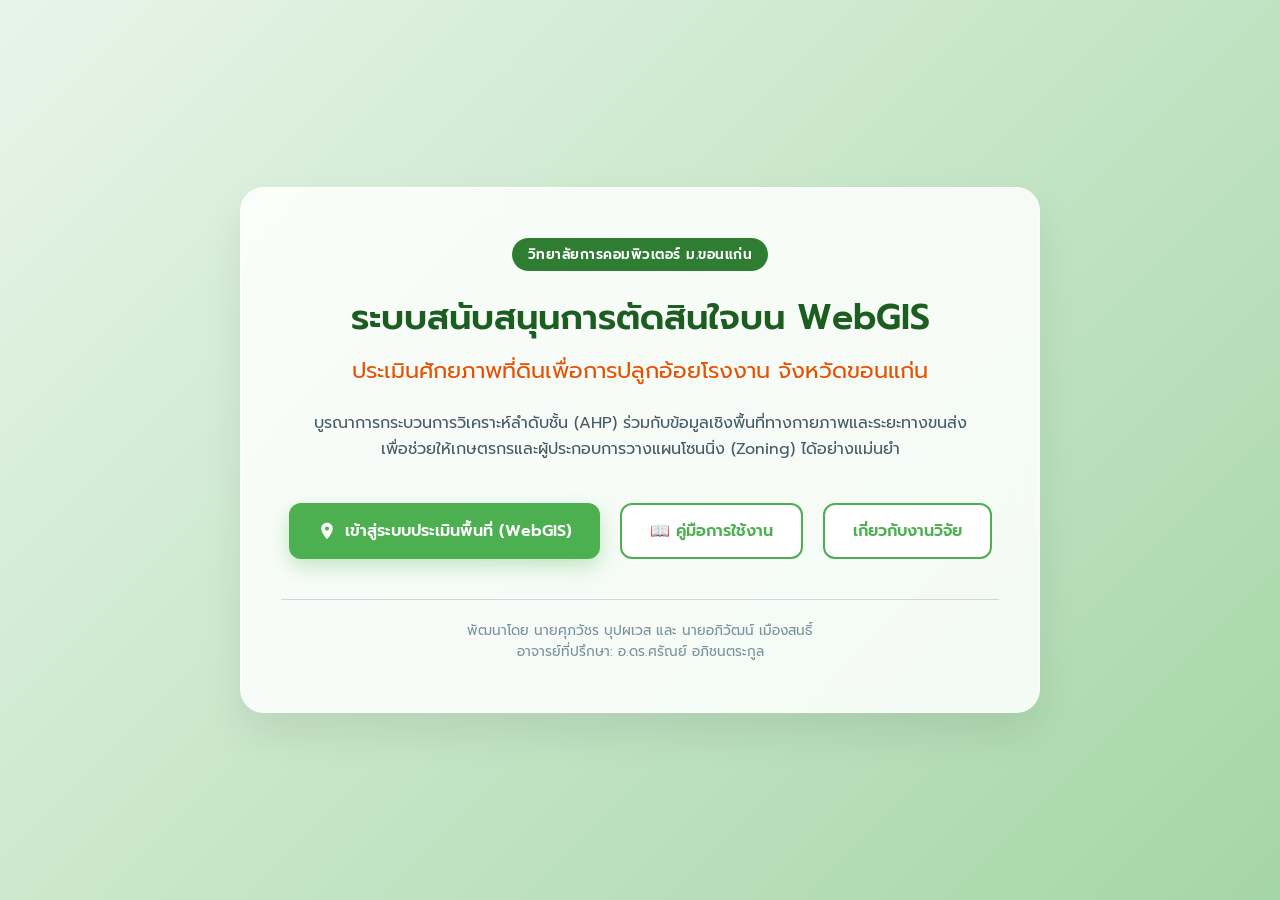
<file: index.html>
<!DOCTYPE html>
<html lang="th">
<head>
    <meta charset="UTF-8">
    <meta name="viewport" content="width=device-width, initial-scale=1.0">
    <title>Sugarcane AHP | ระบบประเมินศักยภาพที่ดินปลูกอ้อย</title>
    <link href="https://fonts.googleapis.com/css2?family=Prompt:wght@300;400;600&display=swap" rel="stylesheet">
    <link rel="stylesheet" href="css/landing.css">
    
    <!-- เพิ่ม CSS สำหรับหน้าต่าง Modal คู่มือการใช้งานโดยเฉพาะ -->
    <style>
        .modal { position: fixed; top: 0; left: 0; width: 100%; height: 100%; background: rgba(0,0,0,0.5); z-index: 2000; backdrop-filter: blur(3px); display: none; }
        .modal-content { background: #fff; padding: 30px; border-radius: 16px; max-width: 650px; width: 90%; max-height: 90vh; overflow-y: auto; box-shadow: 0 10px 40px rgba(0,0,0,0.2); position: relative; margin: 5vh auto; color: #333; }
        .guide-step { display: flex; align-items: flex-start; margin-bottom: 20px; text-align: left; background: #fbfcfc; padding: 15px; border-radius: 10px; border: 1px solid #eaeeec; }
        .step-num { background: #2e7d32; color: white; width: 35px; height: 35px; border-radius: 50%; display: flex; align-items: center; justify-content: center; font-weight: bold; font-size: 1.2rem; margin-right: 15px; flex-shrink: 0; }
        .step-content h4 { margin: 0 0 5px 0; color: #2c3e50; font-size: 1.1rem; }
        .step-content p { margin: 0; color: #555; font-size: 0.95rem; line-height: 1.5; font-weight: normal; }
        .icon-demo { background: #eaeeec; padding: 3px 8px; border-radius: 5px; font-size: 0.9rem; }
        #closeGuideBtn { position: absolute; top: 20px; right: 20px; background: none; border: none; font-size: 1.5rem; cursor: pointer; color: #999; }
        #closeGuideBtn:hover { color: #d32f2f; }
    </style>
</head>
<body>
    <div class="hero-section">
        <div class="glass-card">
            <div class="project-badge">วิทยาลัยการคอมพิวเตอร์ ม.ขอนแก่น</div>
            <h1>ระบบสนับสนุนการตัดสินใจบน WebGIS</h1>
            <h2>ประเมินศักยภาพที่ดินเพื่อการปลูกอ้อยโรงงาน จังหวัดขอนแก่น</h2>
            <p class="description">
                บูรณาการกระบวนการวิเคราะห์ลำดับชั้น (AHP) ร่วมกับข้อมูลเชิงพื้นที่ทางกายภาพและระยะทางขนส่ง 
                เพื่อช่วยให้เกษตรกรและผู้ประกอบการวางแผนโซนนิ่ง (Zoning) ได้อย่างแม่นยำ
            </p>
            
            <div class="action-buttons">
                <!-- ลิงก์ไปยังหน้าแผนที่ -->
                <a href="app.html" class="btn btn-primary">
                    <svg width="20" height="20" fill="currentColor" viewBox="0 0 24 24"><path d="M12 2C8.13 2 5 5.13 5 9c0 5.25 7 13 7 13s7-7.75 7-13c0-3.87-3.13-7-7-7zm0 9.5c-1.38 0-2.5-1.12-2.5-2.5s1.12-2.5 2.5-2.5 2.5 1.12 2.5 2.5-1.12 2.5-2.5 2.5z"/></svg>
                    เข้าสู่ระบบประเมินพื้นที่ (WebGIS)
                </a>
                
                <!-- ปุ่มเปิดคู่มือการใช้งาน -->
                <button id="openGuideBtn" class="btn btn-secondary" style="cursor: pointer;">📖 คู่มือการใช้งาน</button>
                
                <a href="about.html" class="btn btn-secondary">เกี่ยวกับงานวิจัย</a>
            </div>

            <div class="footer-credit">
                พัฒนาโดย นายศุภวัชร บุปผเวส และ นายอภิวัฒน์ เมืองสนธิ์<br>
                อาจารย์ที่ปรึกษา: อ.ดร.ศรัณย์ อภิชนตระกูล
            </div>
        </div>
    </div>

    <!-- หน้าต่างคู่มือการใช้งาน (Modal) -->
    <div id="guideModal" class="modal">
        <div class="modal-content">
            <button id="closeGuideBtn">&times;</button>
            <h3 style="margin-top: 0; color: #1b5e20; font-size: 1.3rem; border-bottom: 2px solid #e8f5e9; padding-bottom: 10px; margin-bottom: 20px; text-align: left;">
                📖 วิธีการใช้งานระบบ (สำหรับผู้เริ่มต้น)
            </h3>
            
            <div class="guide-step">
                <div class="step-num">1</div>
                <div class="step-content">
                    <h4>นำเข้าข้อมูลแผนที่ (Upload)</h4>
                    <p>ไปที่เมนูขวามือ คลิกที่ไอคอน <span class="icon-demo">📎</span> เพื่ออัปโหลดไฟล์ (รองรับไฟล์ <b>.tif</b> หรือไฟล์ Shapefile ที่ต้องบีบอัดเป็น <b>.zip</b> ก่อนอัปโหลด)</p>
                </div>
            </div>

            <div class="guide-step">
                <div class="step-num">2</div>
                <div class="step-content">
                    <h4>กำหนดเกณฑ์คะแนน (Classify)</h4>
                    <p>หลังจากระบบประมวลผลไฟล์เสร็จสิ้น ให้คลิกไอคอน <span class="icon-demo">🎯</span> เพื่อกำหนดช่วงข้อมูลและระบุคะแนน (เช่น ห่างแหล่งน้ำ 0-1 กม. ให้ 10 คะแนน)</p>
                </div>
            </div>

            <div class="guide-step">
                <div class="step-num">3</div>
                <div class="step-content">
                    <h4>เปรียบเทียบปัจจัย (AHP Matrix)</h4>
                    <p>คลิกปุ่ม <b>"สร้าง Matrix"</b> เพื่อเปิดตารางเปรียบเทียบค่าน้ำหนักความสำคัญรายคู่ เมื่อกรอกเสร็จให้คลิก <b>"1. คำนวณน้ำหนัก"</b></p>
                </div>
            </div>

            <div class="guide-step">
                <div class="step-num">4</div>
                <div class="step-content">
                    <h4>ประมวลผลแผนที่ (Overlay)</h4>
                    <p>คลิกปุ่ม <b>"2. คำนวณแผนที่"</b> ระบบจะวิเคราะห์ข้อมูลทั้งหมดและแสดงพื้นที่เหมาะสมที่สุดบนแผนที่</p>
                </div>
            </div>

            <div class="guide-step">
                <div class="step-num">5</div>
                <div class="step-content">
                    <h4>ดาวน์โหลดผลลัพธ์ (Download)</h4>
                    <p>เลือกนามสกุลไฟล์ที่ต้องการในกล่องดาวน์โหลดด้านล่าง (เช่น Shapefile, GeoJSON) แล้วนำไปใช้งานต่อในโปรแกรม GIS ได้ทันที</p>
                </div>
            </div>
        </div>
    </div>

    <!-- สคริปต์ควบคุมการเปิด-ปิดหน้าต่าง Modal -->
    <script>
        const modal = document.getElementById('guideModal');
        const openBtn = document.getElementById('openGuideBtn');
        const closeBtn = document.getElementById('closeGuideBtn');

        openBtn.onclick = function() {
            modal.style.display = 'block';
        }
        
        closeBtn.onclick = function() {
            modal.style.display = 'none';
        }
        
        window.onclick = function(event) {
            if (event.target == modal) {
                modal.style.display = 'none';
            }
        }
    </script>
</body>
</html>
</file>
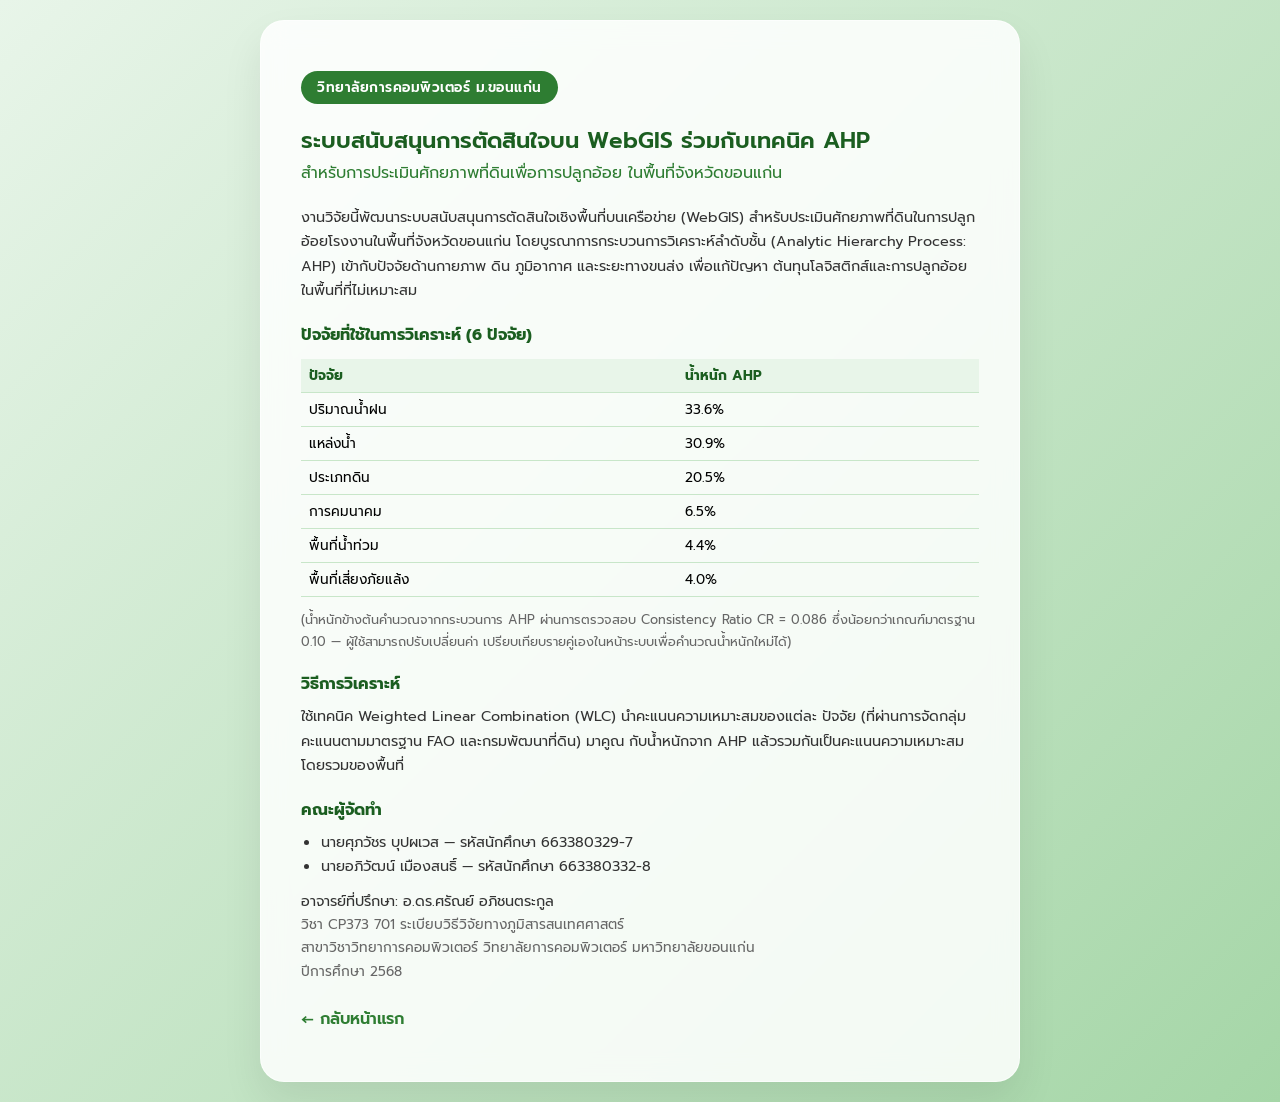
<file: about.html>
<!DOCTYPE html>
<html lang="th">
<head>
    <meta charset="UTF-8">
    <meta name="viewport" content="width=device-width, initial-scale=1.0">
    <title>เกี่ยวกับงานวิจัย | Sugarcane AHP WebGIS</title>
    <link href="https://fonts.googleapis.com/css2?family=Prompt:wght@300;400;600&display=swap" rel="stylesheet">
    <link rel="stylesheet" href="css/landing.css">
    <style>
        .about-card { max-width: 760px; text-align: left; }
        .about-card h1 { font-size: 1.4rem; margin-bottom: 4px; }
        .about-card h2 { font-size: 1rem; font-weight: 400; color: #2e7d32; margin-bottom: 20px; }
        .about-card h3 { font-size: 1rem; color: #1b5e20; margin: 20px 0 8px; }
        .about-card p, .about-card li { font-size: 0.9rem; color: #333; line-height: 1.7; }
        .about-card ul { padding-left: 20px; margin-bottom: 10px; }
        .factor-table { width: 100%; border-collapse: collapse; margin: 12px 0; font-size: 0.85rem; }
        .factor-table th, .factor-table td { padding: 6px 8px; border-bottom: 1px solid #c8e6c9; text-align: left; }
        .factor-table th { background: #e8f5e9; color: #1b5e20; }
        .back-link { display: inline-block; margin-top: 24px; color: #2e7d32; text-decoration: none; font-weight: 600; }
    </style>
</head>
<body>
    <div class="hero-section">
        <div class="glass-card about-card">
            <div class="project-badge">วิทยาลัยการคอมพิวเตอร์ ม.ขอนแก่น</div>
            <h1>ระบบสนับสนุนการตัดสินใจบน WebGIS ร่วมกับเทคนิค AHP</h1>
            <h2>สำหรับการประเมินศักยภาพที่ดินเพื่อการปลูกอ้อย ในพื้นที่จังหวัดขอนแก่น</h2>

            <p>
                งานวิจัยนี้พัฒนาระบบสนับสนุนการตัดสินใจเชิงพื้นที่บนเครือข่าย (WebGIS)
                สำหรับประเมินศักยภาพที่ดินในการปลูกอ้อยโรงงานในพื้นที่จังหวัดขอนแก่น
                โดยบูรณาการกระบวนการวิเคราะห์ลำดับชั้น (Analytic Hierarchy Process: AHP)
                เข้ากับปัจจัยด้านกายภาพ ดิน ภูมิอากาศ และระยะทางขนส่ง เพื่อแก้ปัญหา
                ต้นทุนโลจิสติกส์และการปลูกอ้อยในพื้นที่ที่ไม่เหมาะสม
            </p>

            <h3>ปัจจัยที่ใช้ในการวิเคราะห์ (6 ปัจจัย)</h3>
            <table class="factor-table">
                <tr><th>ปัจจัย</th><th>น้ำหนัก AHP</th></tr>
                <tr><td>ปริมาณน้ำฝน</td><td>33.6%</td></tr>
                <tr><td>แหล่งน้ำ</td><td>30.9%</td></tr>
                <tr><td>ประเภทดิน</td><td>20.5%</td></tr>
                <tr><td>การคมนาคม</td><td>6.5%</td></tr>
                <tr><td>พื้นที่น้ำท่วม</td><td>4.4%</td></tr>
                <tr><td>พื้นที่เสี่ยงภัยแล้ง</td><td>4.0%</td></tr>
            </table>
            <p style="font-size:0.8rem; color:#666;">
                (น้ำหนักข้างต้นคำนวณจากกระบวนการ AHP ผ่านการตรวจสอบ Consistency Ratio
                CR = 0.086 ซึ่งน้อยกว่าเกณฑ์มาตรฐาน 0.10 — ผู้ใช้สามารถปรับเปลี่ยนค่า
                เปรียบเทียบรายคู่เองในหน้าระบบเพื่อคำนวณน้ำหนักใหม่ได้)
            </p>

            <h3>วิธีการวิเคราะห์</h3>
            <p>
                ใช้เทคนิค Weighted Linear Combination (WLC) นำคะแนนความเหมาะสมของแต่ละ
                ปัจจัย (ที่ผ่านการจัดกลุ่มคะแนนตามมาตรฐาน FAO และกรมพัฒนาที่ดิน) มาคูณ
                กับน้ำหนักจาก AHP แล้วรวมกันเป็นคะแนนความเหมาะสมโดยรวมของพื้นที่
            </p>

            <h3>คณะผู้จัดทำ</h3>
            <ul>
                <li>นายศุภวัชร บุปผเวส — รหัสนักศึกษา 663380329-7</li>
                <li>นายอภิวัฒน์ เมืองสนธิ์ — รหัสนักศึกษา 663380332-8</li>
            </ul>
            <p>อาจารย์ที่ปรึกษา: อ.ดร.ศรัณย์ อภิชนตระกูล</p>
            <p style="font-size:0.85rem; color:#666;">
                วิชา CP373 701 ระเบียบวิธีวิจัยทางภูมิสารสนเทศศาสตร์<br>
                สาขาวิชาวิทยาการคอมพิวเตอร์ วิทยาลัยการคอมพิวเตอร์ มหาวิทยาลัยขอนแก่น<br>
                ปีการศึกษา 2568
            </p>

            <a href="index.html" class="back-link">← กลับหน้าแรก</a>
        </div>
    </div>
</body>
</html>
</file>
<file: css/landing.css>
/* ตั้งค่าพื้นฐานและฟอนต์ */
* {
    margin: 0;
    padding: 0;
    box-sizing: border-box;
    font-family: 'Prompt', sans-serif;
}

/* พื้นหลังหน้าแรก (ไล่สีโทนสีเขียวใบอ้อย) */
.hero-section {
    min-height: 100vh;
    background: linear-gradient(135deg, #e8f5e9 0%, #a5d6a7 100%);
    display: flex;
    align-items: center;
    justify-content: center;
    padding: 20px;
}

/* การ์ดตรงกลางสไตล์ Glassmorphism (กระจกขุ่น) */
.glass-card {
    background: rgba(255, 255, 255, 0.85);
    backdrop-filter: blur(12px);
    -webkit-backdrop-filter: blur(12px);
    border: 1px solid rgba(255, 255, 255, 0.6);
    border-radius: 24px;
    padding: 50px 40px;
    max-width: 800px;
    text-align: center;
    box-shadow: 0 20px 40px rgba(0, 0, 0, 0.08);
}

.project-badge {
    display: inline-block;
    background-color: #2e7d32;
    color: white;
    padding: 6px 16px;
    border-radius: 20px;
    font-size: 0.85rem;
    font-weight: 600;
    margin-bottom: 20px;
    letter-spacing: 0.5px;
}

h1 {
    color: #1b5e20;
    font-size: 2.2rem;
    font-weight: 600;
    margin-bottom: 10px;
}

h2 {
    color: #e65100; /* สีส้มทอง ตัดกับสีเขียว */
    font-size: 1.4rem;
    font-weight: 400;
    margin-bottom: 24px;
}

.description {
    color: #455a64;
    font-size: 1rem;
    line-height: 1.6;
    margin-bottom: 40px;
    padding: 0 20px;
}

/* จัดกลุ่มปุ่มกดให้สวยงาม */
.action-buttons {
    display: flex;
    gap: 20px;
    justify-content: center;
    margin-bottom: 40px;
}

.btn {
    display: flex;
    align-items: center;
    justify-content: center;
    gap: 8px;
    padding: 14px 28px;
    border-radius: 12px;
    font-size: 1rem;
    font-weight: 600;
    text-decoration: none;
    transition: all 0.3s ease;
}

.btn-primary {
    background-color: #4caf50;
    color: white;
    box-shadow: 0 8px 20px rgba(76, 175, 80, 0.3);
}

.btn-primary:hover {
    background-color: #388e3c;
    transform: translateY(-3px);
    box-shadow: 0 12px 25px rgba(56, 142, 60, 0.4);
}

.btn-secondary {
    background-color: #ffffff;
    color: #4caf50;
    border: 2px solid #4caf50;
}

.btn-secondary:hover {
    background-color: #e8f5e9;
    transform: translateY(-3px);
}

/* เครดิตด้านล่าง */
.footer-credit {
    font-size: 0.85rem;
    color: #78909c;
    border-top: 1px solid #cfd8dc;
    padding-top: 20px;
    margin-top: 20px;
}

/* รองรับการแสดงผลบนมือถือ */
@media (max-width: 600px) {
    .action-buttons {
        flex-direction: column;
    }
    h1 { font-size: 1.8rem; }
    h2 { font-size: 1.2rem; }
}
</file>
